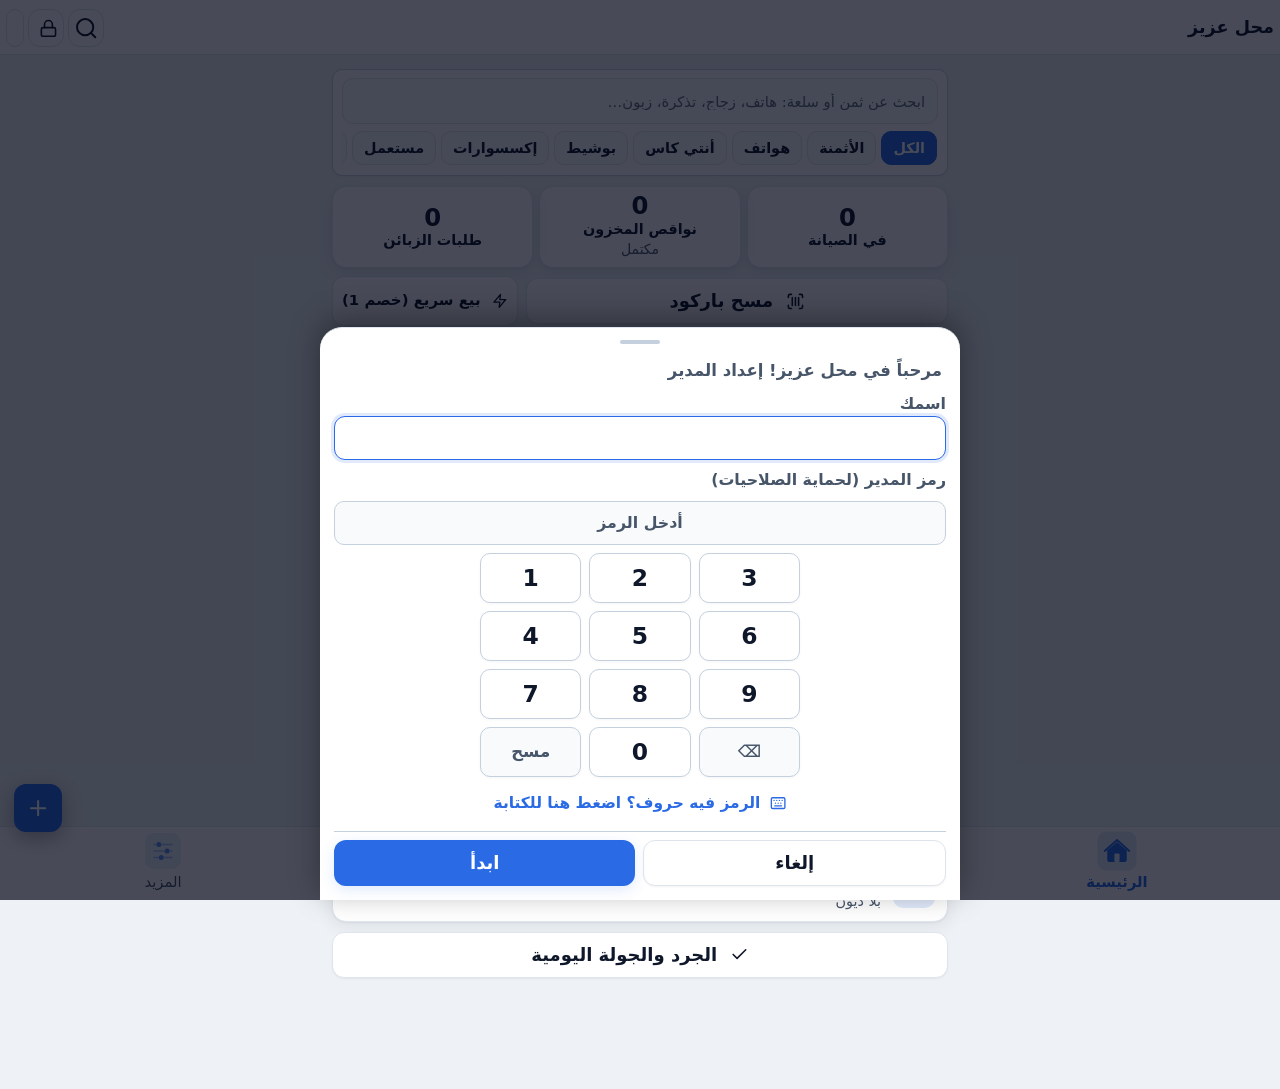
<file: v3/index.html>
<!DOCTYPE html>
<html lang="ar" dir="rtl">
<head>
<meta charset="utf-8">
<meta name="viewport" content="width=device-width,initial-scale=1,viewport-fit=cover,interactive-widget=resizes-visual">
<meta name="theme-color" content="#0b1220">
<script>
/* خلفية الصفحة تتبع الثيم من أول لحظة (قبل تحميل بقية الملفات) فلا يظهر وميض أبيض ليلاً */
(function(){try{var s=JSON.parse(localStorage.getItem('shop3')||'{}'),p=String(((s.cfg||{}).th)||'').split(':'),md=p[0],d=document.documentElement,
dk=md=='d'||(md!='l'&&matchMedia('(prefers-color-scheme: dark)').matches);d.dataset.md=dk?'d':'l';d.dataset.th=dk?(p[3]||'navy'):(p[1]||'light')}catch(e){}})();
</script>
<meta name="color-scheme" content="only light">
<link rel="manifest" href="manifest.json?v=73">
<link rel="icon" href="icon-192.png?v=73">
<link rel="apple-touch-icon" href="icon-192.png?v=73">
<title>محل عزيز</title>
<link rel="stylesheet" href="style.css?v=73">
</head>
<body>
<header>
<button id="bk" class="ib" hidden onclick="history.back()"></button>
<h1 id="ti"></h1>
<button id="srb" class="ib" onclick="goSearch()"></button>
<button id="syb" class="ib" hidden onclick="go('st_sync')" style="color:#94a3b8"></button>
<button id="lkb" class="ib" onclick="lockNow()"></button>
<button id="me" class="chip" onclick="who()"></button>
</header>
<main id="m"></main>
<nav id="nv"></nav>
<div id="ts" class="toast" hidden></div>
<div id="ov" hidden><div id="sh"></div></div>
<script src="core.js?v=73"></script>
<script src="icons.js?v=73"></script>
<script src="topup.js?v=73"></script>
<script src="invbase.js?v=73"></script>
<script src="invphones.js?v=73"></script>
<script src="invglass.js?v=73"></script>
<script src="invpochette.js?v=73"></script>
<script src="invacc.js?v=73"></script>
<script src="invreport.js?v=73"></script>
<script src="invround.js?v=73"></script>
<script src="barcode.js?v=73"></script>
<script src="invcolor.js?v=73"></script>
<script src="invset.js?v=73"></script>
<script src="repair.js?v=73"></script>
<script src="report.js?v=73"></script>
<script src="sync.js?v=73"></script>
<script src="extra.js?v=73"></script>
<script src="home.js?v=73"></script>
<script src="users.js?v=73"></script>
<script src="backup.js?v=73"></script>
<script src="app.js?v=73"></script>
<script>
if("serviceWorker" in navigator){
  const had=!!navigator.serviceWorker.controller;
  navigator.serviceWorker.register("sw.js?v=73").then(r=>{
    r.update().catch(()=>{});
    document.addEventListener("visibilitychange",()=>{if(!document.hidden)r.update().catch(()=>{});});
  }).catch(()=>{});
  navigator.serviceWorker.addEventListener("controllerchange",()=>{
    if(!had||document.getElementById("upd"))return;
    const b=document.createElement("div");b.id="upd";b.className="upd";
    b.innerHTML='<span>تحديث جديد جاهز — أنهِ ما تكتبه ثم اضغط</span><button type="button">تحديث الآن</button>';
    b.querySelector("button").onclick=()=>location.reload();
    document.body.appendChild(b);
  });
}
</script>
</body>
</html>
</file>
<file: v3/style.css>
*{box-sizing:border-box;-webkit-tap-highlight-color:transparent}
[hidden]{display:none!important}
:root{
  --bg:#eef2f6;--c:#ffffff;--t:#0f172a;--m:#475569;--b:#c5d0de;--inp:#f8fafc;
  --p:#2563eb;--ab:rgba(37,99,235,.15);--onp:#ffffff;--rs:#b45309;--fs:18px;--r:10px;
  --bl:color-mix(in srgb,var(--b) 55%,var(--c));--sh:0 1px 2px rgba(15,23,42,.05),0 6px 18px rgba(15,23,42,.07);
  --fb:var(--inp);--fbd:var(--bl);--fbf:var(--c);--rb:12px;--rt:10px;--rc:14px;--rf:11px;
  color-scheme:only light;
}
/* الثيمات الـ 7 (نهاري ناصع · نهاري دافئ · كحلي LCD · فحمي Slate · أسود AMOLED) */
[data-th=light]{--bg:#eef2f6;--c:#ffffff;--t:#0f172a;--m:#475569;--b:#c5d0de;--inp:#f8fafc;--rs:#b45309;color-scheme:only light}
[data-th=warm]{--bg:#f4f0e8;--c:#fdfbf7;--t:#1c1917;--m:#57534e;--b:#cfc3b0;--inp:#f7f4ed;--rs:#b45309;color-scheme:only light}
[data-th=navy],[data-md=d]{--bg:#0b1220;--c:#131d31;--t:#f8fafc;--m:#b4c2d8;--b:#33496e;--inp:#0e1726;--rs:#fbbf24;color-scheme:dark}
[data-th=slate]{--bg:#12151c;--c:#1b202b;--t:#f1f5f9;--m:#b0bccb;--b:#384254;--inp:#151922;--rs:#fbbf24;color-scheme:dark}
[data-th=amoled]{--bg:#000000;--c:#0c1017;--t:#f8fafc;--m:#aeb9c8;--b:#2d3848;--inp:#070a0f;--rs:#fbbf24;color-scheme:dark}
[data-md=d]{--sh:0 8px 22px rgba(0,0,0,.4)}
/* ثيم «دافئ ناعم» (نهاري) و«داكن ناعم» (ليلي): ظل ناعم وحقول معبّأة وأزرار كبسولة */
[data-th=soft]{--bg:#f4f2ee;--c:#ffffff;--t:#1f1d1a;--m:#6f6a61;--b:#d8d3c8;--inp:#f1efea;--rs:#b45309;--bl:#e6e3dc;--sh:0 1px 2px rgba(60,40,20,.05),0 8px 22px rgba(60,40,20,.08);--fb:#f1efea;--fbd:transparent;--fbf:#ffffff;--rb:999px;--rt:999px;--rc:18px;--rf:14px;color-scheme:only light}
[data-th=softd]{--bg:#0f1115;--c:#181b22;--t:#eceff5;--m:#9aa3b5;--b:#2f3646;--inp:#1f2430;--rs:#fbbf24;--bl:#2a2f3b;--sh:0 10px 28px rgba(0,0,0,.45);--fb:#1f2430;--fbd:#2f3646;--fbf:#232938;--rb:14px;--rt:12px;--rc:16px;--rf:12px;color-scheme:dark}

/* ألوان الهوية الـ 8 (لكل من النهار والليل بشكل مستقل) */
/* ألوان التمييز: لكل لون قيمة نهارية وأخرى ليلية مضبوطتان للتباين (نص أبيض على الزر ≥ 4.7 نهاراً، ونص الزر الغامق ≥ 6 ليلاً) */
[data-ac=b]{--p:#2a6be5;--ab:rgba(42,107,229,.14);--onp:#ffffff}
[data-md=d][data-ac=b]{--p:#6899f3;--ab:rgba(104,153,243,.2);--onp:#0b0f14}
[data-ac=t]{--p:#127d74;--ab:rgba(18,125,116,.14);--onp:#ffffff}
[data-md=d][data-ac=t]{--p:#2fc6ba;--ab:rgba(47,198,186,.2);--onp:#0b0f14}
[data-ac=g]{--p:#2a7e51;--ab:rgba(42,126,81,.14);--onp:#ffffff}
[data-md=d][data-ac=g]{--p:#37be76;--ab:rgba(55,190,118,.2);--onp:#0b0f14}
[data-ac=v]{--p:#7d56d7;--ab:rgba(125,86,215,.14);--onp:#ffffff}
[data-md=d][data-ac=v]{--p:#aa89f5;--ab:rgba(170,137,245,.2);--onp:#0b0f14}
[data-ac=r]{--p:#d7234d;--ab:rgba(215,35,77,.14);--onp:#ffffff}
[data-md=d][data-ac=r]{--p:#f36d8c;--ab:rgba(243,109,140,.2);--onp:#0b0f14}
[data-ac=o]{--p:#a35e0a;--ab:rgba(163,94,10,.14);--onp:#ffffff}
[data-md=d][data-ac=o]{--p:#e6850f;--ab:rgba(230,133,15,.2);--onp:#0b0f14}
[data-ac=c]{--p:#b25534;--ab:rgba(178,85,52,.14);--onp:#ffffff}
[data-md=d][data-ac=c]{--p:#e77c55;--ab:rgba(231,124,85,.2);--onp:#0b0f14}
[data-ac=s]{--p:#5e718d;--ab:rgba(94,113,141,.14);--onp:#ffffff}
[data-md=d][data-ac=s]{--p:#849cbd;--ab:rgba(132,156,189,.2);--onp:#0b0f14}
[data-ac=i]{--p:#ae47ae;--ab:rgba(174,71,174,.14);--onp:#ffffff}
[data-md=d][data-ac=i]{--p:#e467e4;--ab:rgba(228,103,228,.2);--onp:#0b0f14}
[data-md=d] .btn.del{color:#f87171}

html{font-size:var(--fs);overflow-x:hidden;background:var(--bg);min-height:100%}
body{margin:0;overflow-x:hidden;max-width:100%;min-height:100vh;background:var(--bg);color:var(--t);font-family:system-ui,"Segoe UI",Tahoma,sans-serif;line-height:1.55}
header{position:sticky;top:0;z-index:10;display:flex;align-items:center;gap:4px;padding:7px 6px;padding-top:calc(9px + env(safe-area-inset-top));background:var(--c);border-bottom:1.5px solid var(--b)}
h1{flex:1;min-width:0;margin:0;font-size:.98rem;font-weight:700;white-space:nowrap;overflow:hidden;text-overflow:ellipsis}
h3{margin:14px 4px 6px;font-size:.92rem;font-weight:700;color:var(--m)}
main{padding:10px 12px 105px;max-width:640px;margin:auto}
.ic{width:1.35rem;height:1.35rem;flex:none}
.ic.s{width:1.05em;height:1.05em;vertical-align:-.15em;margin-inline-end:.25em}
.ib,.chip{display:inline-flex;align-items:center;justify-content:center;gap:6px;border:1.5px solid var(--b);background:var(--c);color:var(--t);border-radius:var(--r);min-height:42px;padding:0 12px;font:inherit;cursor:pointer;transition:transform .12s ease,background-color .15s ease}
.ib{min-width:36px;padding:0 5px;flex:none}
header .ib,header .chip{min-height:38px}
header .chip{flex:0 1 auto;min-width:0;max-width:20vw;padding:0 8px;font-size:.86rem;white-space:nowrap;overflow:hidden;text-overflow:ellipsis;display:block;line-height:38px}
.btn{display:flex;align-items:center;justify-content:center;gap:8px;width:100%;min-height:46px;margin:6px 0;border:0;border-radius:var(--r);background:var(--p);color:var(--onp);font:inherit;font-weight:700;cursor:pointer;transition:transform .12s ease,opacity .15s ease}
.btn:active,button.card:active,.tag:active,.pkb:active,.fab-b:active,.qpill:active,.ib:active,.chip:active{transform:scale(.97)}
button,input,select,textarea{touch-action:manipulation}
.btn.s{background:var(--c);color:var(--t);border:1.5px solid var(--b)}
.btn.d{background:#dc2626;color:#fff}
.btn.sm{width:auto;min-height:36px;margin:0;padding:0 10px;border-radius:8px;font-size:.84rem}
.btn.del{flex:0 0 auto!important;padding:0 10px!important;color:#dc2626}
.card{display:block;width:100%;background:var(--c);color:var(--t);border:1.5px solid var(--b);border-radius:var(--r);padding:10px 12px;margin:7px 0;font:inherit;text-align:start;box-shadow:0 1px 2px rgba(15,23,42,.04);transition:transform .12s ease,border-color .15s ease}
.card.sel{border-color:var(--p);background:var(--ab);box-shadow:0 0 0 1px var(--p)}
.row2{display:flex;align-items:center;gap:8px}
.row2 b{flex:1;min-width:0;font-weight:600;overflow-wrap:anywhere}
.m{color:var(--m);font-size:.9rem}
.nw{white-space:nowrap}
.grid{display:grid;grid-template-columns:1fr 1fr;gap:8px}
.grid .card{margin:0;text-align:center;padding:16px 10px;font-weight:600}
.grid .card.sc{display:flex;flex-direction:column;align-items:flex-start;gap:2px;text-align:start;padding:11px;cursor:pointer}
.sc .ic{width:2.5rem;height:2.5rem;padding:.55rem;border-radius:var(--r);background:var(--ab);color:var(--p);margin-bottom:5px}
.sc b{font-weight:600}

/* حقول الإدخال: تباين واضح وإطار بارز وزوايا 10px */
input,select,textarea{width:100%;min-height:44px;padding:8px 12px;border:1.5px solid var(--b);border-radius:var(--r);background:var(--inp);color:var(--t);font:inherit;transition:outline-color .15s ease,border-color .15s ease}
#sh input,#sh select,#sh textarea,.card input,.card select,.card textarea{background:var(--inp);border-color:var(--b)}
input:focus,select:focus,textarea:focus{outline:2px solid var(--p);outline-offset:-1px;border-color:transparent!important}
::placeholder{color:var(--m);opacity:.85;font-size:.82rem}
label{display:block;margin:8px 0 3px;color:var(--m);font-size:.88rem;font-weight:600}

/* تنسيق موحد لعناصر details/summary */
details summary{cursor:pointer;display:flex;align-items:center;justify-content:space-between;gap:8px;list-style:none;user-select:none}
details summary::-webkit-details-marker{display:none}
details summary::after{content:"▾";color:var(--m);font-size:1rem;transition:transform .15s ease}
details[open] summary::after{transform:rotate(180deg)}

nav{position:fixed;bottom:0;inset-inline:0;z-index:10;display:flex;background:var(--c);border-top:1.5px solid var(--b);padding:3px 4px calc(3px + env(safe-area-inset-bottom))}
nav button{flex:1;border:0;background:none;color:var(--m);padding:3px 0;font:inherit;font-size:.82rem;display:flex;flex-direction:column;align-items:center;gap:2px;cursor:pointer}
nav button .ic{width:2.8rem;height:1.8rem;padding:.2rem .75rem;border-radius:var(--r);transition:background-color .18s ease,transform .18s ease}
nav button.on{color:var(--p);font-weight:700}
nav button.on .ic{background:var(--ab)}

/* الحركات الخفيفة (Animations) بدون وميض للوحة المفاتيح */
@keyframes ovFade{from{opacity:0}to{opacity:1}}
@keyframes toastIn{from{opacity:0;transform:translateY(10px) scale(.98)}to{opacity:1;transform:translateY(0) scale(1)}}

/* النافذة السفلية ملتصقة بالأسفل وتغطي شريط التنقل بدون فجوات عند ظهور الكيبورد */
#ov{position:fixed;inset:0;background:rgba(2,6,23,.72);z-index:25;display:flex;align-items:flex-end}
#sh{width:100%;max-width:640px;margin:0 auto;background:var(--c);border-top:1.5px solid var(--b);border-radius:14px 14px 0 0;padding:12px 14px calc(12px + env(safe-area-inset-bottom));max-height:94dvh;overflow-y:auto;overscroll-behavior:contain;box-shadow:0 -8px 30px rgba(0,0,0,.35)}
.bar{width:40px;height:4px;border-radius:3px;background:var(--b);margin:0 auto 8px}
.acts{display:flex;gap:8px;position:sticky;bottom:calc(-12px - env(safe-area-inset-bottom));background:var(--c);padding:8px 0 2px;margin-top:10px;border-top:1px solid var(--b);z-index:3}
.acts .btn{margin:0}

.toast{position:fixed;bottom:78px;inset-inline:12px;max-width:616px;margin:auto;background:#1e293b;color:#fff;padding:10px 14px;border-radius:var(--r);display:flex;justify-content:space-between;align-items:center;z-index:30;box-shadow:0 8px 24px rgba(0,0,0,.25);animation:toastIn .16s ease}
.toast button{background:none;border:0;color:#93c5fd;font:inherit;font-weight:700;cursor:pointer}

/* الوسوم والفلاتر بأسلوب الإطار الملون والخلفية الناعمة وزاوية 8px */
.tag{display:inline-flex;gap:5px;align-items:center;justify-content:center;margin:2px;padding:5px 11px;border-radius:8px;background:var(--inp);border:1.5px solid var(--b);color:var(--t);font:inherit;font-size:.86rem;font-weight:600;cursor:pointer;transition:background-color .12s ease,color .12s ease,border-color .12s ease}
#sh .tag{background:var(--inp)}
.tag b{color:#dc2626}
.tag.on,#sh .tag.on{background:var(--ab);color:var(--t);border-color:var(--p);font-weight:700;box-shadow:0 0 0 1px var(--p)}

/* شبكات الوسوم داخل النوافذ السفلية: تتمدد بمرونة لتملأ السطر بدون فراغات ميتة على اليسار */
#cc>div,#cc2>div,#fx>div,#rk,#rp_br_tags,#rp_fl_tags{display:flex;flex-wrap:wrap;gap:6px;margin:4px 0 8px}
#cc .tag,#cc2 .tag,#fx .tag,#rk .tag,#rp_br_tags .tag,#rp_fl_tags .tag{margin:0;flex:1 1 auto;min-height:36px;padding:5px 10px;text-align:center}

/* شبكة اختيار الثيمات والألوان في شاشة المظهر */
.th-grid{display:grid;grid-template-columns:repeat(3,1fr);gap:6px;margin-bottom:10px}
.th-grid.two{grid-template-columns:1fr 1fr}
.ac-grid{display:grid;grid-template-columns:repeat(2,1fr);gap:6px}
.ac-btn{display:flex;align-items:center;gap:8px;padding:8px 10px;border-radius:8px;border:1.5px solid var(--b);background:var(--inp);color:var(--t);font:inherit;font-size:.85rem;cursor:pointer;text-align:start;transition:.12s}
.ac-btn.col{flex-direction:column;align-items:flex-start;gap:2px}
.ac-btn b{font-weight:700;font-size:.86rem}
.ac-btn small{font-size:.74rem;margin-inline-start:auto}
.ac-btn.col small{margin-inline-start:0}
.ac-btn.on{border-color:var(--p);background:var(--ab);box-shadow:0 0 0 1px var(--p)}
.ac-dot{width:14px;height:14px;border-radius:50%;flex:none}

/* لوحة الأرقام التفاعلية مع دعم التبديل للحروف */
.pin-wrap{margin:8px 0 4px;user-select:none}
.pin-dots{display:flex;justify-content:center;align-items:center;gap:12px;min-height:44px;padding:6px 14px;margin-bottom:8px;border-radius:var(--r);background:var(--inp);border:1.5px solid var(--b);direction:ltr}
.pin-dot{width:13px;height:13px;border-radius:50%;background:var(--p);transition:transform .15s ease}
.pin-ph{color:var(--m);font-size:.88rem;direction:rtl}
.pin-grid{display:grid;grid-template-columns:repeat(3,1fr);gap:8px;direction:ltr;max-width:320px;margin:0 auto}
.pkb{min-height:50px;border-radius:var(--r);border:1.5px solid var(--b);background:var(--c);color:var(--t);font:inherit;font-size:1.3rem;font-weight:700;display:flex;align-items:center;justify-content:center;cursor:pointer;box-shadow:0 1px 3px rgba(15,23,42,.04);transition:transform .1s ease,background-color .12s ease}
.pkb.fn{font-size:.92rem;font-weight:600;color:var(--m);background:var(--inp)}
.pin-sw{display:inline-flex;align-items:center;justify-content:center;gap:6px;width:100%;margin:8px auto 0;background:none;border:0;color:var(--p);font:inherit;font-size:.86rem;font-weight:600;cursor:pointer;padding:6px 12px;border-radius:8px}

/* أشرطة الفلاتر الأفقية بدون شريط تمرير رمادي */
.rtabs,#sc{display:flex;flex-wrap:nowrap;gap:6px;overflow-x:auto;scrollbar-width:none;-ms-overflow-style:none}
.rtabs::-webkit-scrollbar,#sc::-webkit-scrollbar{display:none}
.rtabs{margin-bottom:8px;padding-bottom:2px}
.rtabs .tag,#sc .tag{flex:none;white-space:nowrap;margin:0;padding:5px 11px;font-size:.84rem}

.card .sub{display:flex;flex-wrap:wrap;gap:5px;margin-top:6px}
.card .sub .btn.sm{flex:1 1 auto;min-height:34px;padding:0 8px;white-space:nowrap;font-size:.82rem}
.row2 .btn.sm{min-height:34px;padding:0 9px;font-size:.83rem;white-space:nowrap}

.bkb{display:flex;align-items:center;gap:8px;padding:7px 10px;margin-bottom:8px;border:1.5px solid var(--b);border-radius:var(--r);background:var(--c);font-size:.84rem}
.bkb span{flex:1;color:var(--m)}
.bkb .btn.sm{min-height:30px;padding:0 10px;font-size:.82rem}
.bkx{background:none;border:0;color:var(--m);font-size:1rem;padding:4px 8px;cursor:pointer}

/* ---- شارة رقم التذكرة القصير في الصيانة ---- */
.tk,.tk-b{display:inline-flex;align-items:center;justify-content:center;padding:2px 8px;border-radius:6px;background:var(--ab);color:var(--t);font-weight:800;font-size:.84rem;letter-spacing:.5px;direction:ltr;margin-inline-end:6px;flex:none;border:1.5px solid var(--p)}

/* ---- شريط النظرة السريعة (Dashboard Pills) ---- */
.qbar{display:grid;grid-template-columns:repeat(3,1fr);gap:6px;margin:0 0 10px}
.qpill{display:flex;flex-direction:column;align-items:center;justify-content:center;text-align:center;gap:2px;padding:9px 4px;background:var(--c);border:1.5px solid var(--b);border-radius:var(--r);font:inherit;color:var(--t);cursor:pointer;box-shadow:0 1px 2px rgba(15,23,42,.03);transition:transform .12s ease}
.qpill .qic{width:1.8rem;height:1.8rem;border-radius:8px;display:flex;align-items:center;justify-content:center;flex:none}
.qpill .qic .ic{width:1.15rem;height:1.15rem}
.qpill.rp .qic{background:var(--ab);color:var(--p)}
.qpill.al .qic{background:color-mix(in srgb,#dc2626 14%,var(--c));color:#dc2626}
.qpill.ok .qic{background:color-mix(in srgb,#16a34a 14%,var(--c));color:#16a34a}
.qpill .qn{font-size:1.5rem;font-weight:800;line-height:1.1}
.qpill .ql{font-size:.8rem;font-weight:600;line-height:1.2}
.qpill .qs{font-size:.78rem;color:var(--m)}

/* ---- بطاقات أقسام الإعدادات (المزيد) ---- */
.st-card{display:flex;align-items:center;gap:10px;padding:11px 12px;cursor:pointer}
.st-ic{width:2.35rem;height:2.35rem;border-radius:var(--r);background:var(--ab);color:var(--p);display:flex;align-items:center;justify-content:center;flex:none;border:1px solid color-mix(in srgb,var(--p) 35%,transparent)}
.st-ic .ic{width:1.25rem;height:1.25rem}
.st-txt{flex:1;min-width:0}
.st-txt b{display:block;font-weight:700;font-size:.94rem}
.st-txt .m{font-size:.82rem;line-height:1.35;margin-top:2px}
.st-arr{color:var(--m);opacity:.7;transform:scaleX(-1);flex:none}

/* ---- تثبيت شريط الفلاتر والترتيب أثناء التمرير (Sticky Sub-header) ---- */
main>.rtabs:first-of-type{position:sticky;top:calc(56px + env(safe-area-inset-top));z-index:4;background:var(--bg);padding:5px 0;margin-inline:-2px}

/* ---- العرض المضغوط وكبسولات البوشيط ---- */
.card.cmp{padding:9px 11px;margin:5px 0;border-radius:var(--r)}
.cmp-main{flex:1 1 110px;min-width:0;cursor:pointer}
.cmp-main b{display:block;font-size:.94rem;overflow-wrap:anywhere;line-height:1.35}
.cmp-main .m{font-size:.82rem;overflow-wrap:anywhere;line-height:1.35}
.cmp-pr{font-weight:800;font-size:.98rem;color:var(--p);white-space:nowrap;margin-inline:4px}
.cs-chips{display:flex;flex-wrap:wrap;gap:5px;margin-top:6px}
.cs-chip{display:inline-flex;align-items:center;gap:4px;padding:3px 7px;border-radius:8px;background:var(--inp);border:1.5px solid var(--b);font-size:.81rem}
.cs-chip.low{border-color:#fca5a5;background:color-mix(in srgb,#dc2626 10%,var(--inp))}
.cs-chip.warn{border-color:#fcd34d;background:color-mix(in srgb,#d97706 10%,var(--inp))}
.cs-chip button{width:24px;height:24px;border-radius:6px;border:1px solid var(--b);background:var(--c);color:var(--t);font:inherit;font-weight:700;display:inline-flex;align-items:center;justify-content:center;padding:0;cursor:pointer}
.cs-chip b{min-width:1.1rem;text-align:center}

/* ---- الجرد السريع المضغوط وكاشف الأثمنة ---- */
.jl-row{display:flex;align-items:center;gap:6px;padding:9px 11px;margin:5px 0;border-radius:var(--r)}

/* ---- الحواف الجانبية الملونة لبطاقات الصيانة ---- */
.card.rp-in{border-inline-start:4px solid var(--p)}
.card.rp-ok{border-inline-start:4px solid #16a34a}
.card.rp-late{border-inline-start:4px solid #dc2626}

/* ---- الأيقونة العائمة السريعة (FAB) ---- */
#fab{touch-action:none;user-select:none;-webkit-user-select:none;position:fixed;bottom:calc(68px + env(safe-area-inset-bottom));inset-inline-end:14px;z-index:12;display:flex;flex-direction:column;align-items:center;gap:10px}
.fab-b{touch-action:none;width:48px;height:48px;border-radius:12px;border:0;background:var(--p);color:var(--onp);display:flex;align-items:center;justify-content:center;box-shadow:0 6px 20px rgba(0,0,0,.3);cursor:pointer;font:inherit;transition:transform .12s ease}
.fab-b .ic{width:1.35rem;height:1.35rem}

/* ---- ملاحظة الصيانة البارزة ---- */
.rnote{display:flex;gap:8px;align-items:flex-start;margin:6px 0 2px;padding:6px 9px;border-radius:8px;background:color-mix(in srgb,#f59e0b 16%,var(--c));border-inline-start:4px solid #f59e0b;color:var(--t);font-weight:600;cursor:pointer;white-space:pre-wrap;overflow-wrap:anywhere;font-size:.88rem}.rnote svg{flex:none;margin-top:3px;color:#d97706}
/* ---- عناصر عامة ---- */
.dotl{display:inline-block;width:10px;height:10px;border-radius:50%;box-shadow:0 0 0 3px rgba(128,128,128,.18);flex:none}
.cn{min-width:1.9rem;text-align:center;font-weight:700}
.rs{color:var(--rs);font-weight:700;font-size:.88rem}
.sub{display:flex;gap:6px;flex-wrap:wrap;margin-top:6px}.sub .btn{margin:0}
.sw{width:38px;height:38px;border-radius:50%;border:3px solid transparent;margin:3px;padding:0;cursor:pointer}.sw.on{border-color:var(--t)}
.lvs{display:flex;gap:5px;margin:5px 0 6px}
.lvb{flex:1;min-height:36px;border:1.5px solid var(--lc);background:transparent;color:var(--t);border-radius:8px;font:inherit;font-size:.82rem;opacity:.68;padding:0;cursor:pointer}
.lvb.on{background:var(--lc);color:var(--lt);opacity:1;font-weight:700}
.gm{border-top:1px solid var(--b);padding-top:6px;margin-top:6px}
.kvs{display:flex;gap:6px;margin:6px 0}
.kv{flex:1;background:var(--inp);border:1px solid var(--b);border-radius:8px;padding:4px 8px;text-align:center}
.kv small{display:block;color:var(--m);font-size:.78rem}.kv b{font-size:.98rem}

/* ---- شاشات القفل ---- */
.lockscr{position:fixed;inset:0;z-index:35;background:var(--bg);overflow:auto;display:flex;animation:ovFade .18s ease}
.lockbox{margin:auto;width:100%;max-width:420px;padding:24px;display:flex;flex-direction:column;gap:10px}
.lockbox h2{text-align:center;margin:0}
.m.c{text-align:center;margin:0}
.meter{height:8px;border-radius:4px;background:var(--b);margin-top:8px;overflow:hidden}.meter div{height:8px;border-radius:4px}

/* الإحصائيات: أعمدة بسيطة */
.brow{display:flex;align-items:center;gap:8px;margin:6px 0}
.brow .bl{flex:0 0 38%;font-size:.84rem;overflow:hidden;text-overflow:ellipsis;white-space:nowrap}
.brow .bt{flex:1;height:12px;background:var(--ab);border-radius:6px;overflow:hidden}
.brow .bt i{display:block;height:100%;background:var(--p);border-radius:6px;transition:width .25s ease}
.brow b{min-width:1.6rem;text-align:end;font-size:.88rem}

/* التقرير: ملخص + صفوف مضغوطة + شريط إرسال ثابت */
.rsum .qpill{cursor:default}
.rsum .al .qn{color:#dc2626}.rsum .wn .qn{color:#d97706}
.rsent{font-size:.84rem;color:var(--m);margin:-2px 4px 8px;text-align:center}
.rsent.w{color:#d97706;font-weight:700}
.rlist{padding:4px 10px}
.rrow{display:flex;align-items:center;gap:8px;min-height:38px;padding:6px 2px;border-bottom:1px solid var(--b)}
.rrow:last-child{border-bottom:0}
.rrow.col{flex-direction:column;align-items:stretch;gap:5px}
.rrow .rt{flex:1;min-width:0;line-height:1.35;overflow-wrap:anywhere}
.rrow.r .rt{font-weight:700}
.rck{flex:none;width:36px;height:36px;border-radius:8px;border:1.5px solid var(--p);background:var(--ab);color:var(--t);display:flex;align-items:center;justify-content:center;cursor:pointer;transition:transform .1s ease}
.rck.s{width:32px;height:34px;border-radius:8px;color:var(--m);background:var(--inp);border-color:var(--b);font-size:.82rem}
.sch .ic.s{width:1.4em;height:1.4em;vertical-align:-.4em;margin-inline-end:.3em}
.rck:active{transform:scale(.92)}
.rbar{position:sticky;bottom:calc(60px + env(safe-area-inset-bottom));z-index:6;display:flex;gap:8px;margin-top:12px;padding:7px;border-radius:var(--r);background:var(--c);border:1.5px solid var(--b)}
.rbar .btn{margin:0;flex:1}
.rbar .btn.s{flex:0 0 28%}

/* === لوحة الفلترة والترتيب المجمّعة (شريط أفقي أنيق في سطر واحد بدون انكسار) === */
.sec-panel{background:var(--c);border:1.5px solid var(--b);border-radius:var(--r);padding:8px 9px;margin:6px 0 10px;box-shadow:0 1px 3px rgba(15,23,42,.04);overflow:hidden}
.sec-tags{display:flex;flex-wrap:nowrap;gap:5px;padding-bottom:7px;border-bottom:1px dashed var(--b);overflow-x:auto;scrollbar-width:none;-webkit-overflow-scrolling:touch}
.sec-tags::-webkit-scrollbar{display:none}
.sec-tags .tag{margin:0!important;padding:5px 10px;border-radius:8px;border:1.5px solid var(--b);background:var(--inp);color:var(--t);font-size:.82rem;font-weight:600;flex-shrink:0;white-space:nowrap;transition:all .15s ease}
.sec-tags .tag.on{background:var(--ab);color:var(--t);border-color:var(--p);font-weight:700;box-shadow:0 0 0 1px var(--p)}
.sec-tags .tag.on::before{content:"";width:7px;height:7px;border-radius:50%;background:var(--p);flex:none}
.sec-toolbar{display:flex;align-items:center;justify-content:space-between;gap:5px;padding-top:7px;flex-wrap:nowrap}
.seg-group{display:inline-flex;align-items:center;background:var(--inp);padding:2px;border-radius:8px;border:1px solid var(--b);gap:2px;flex:1 1 auto;min-width:0}
.seg-btn{flex:1;border:1px solid transparent;background:transparent;color:var(--m);font:inherit;font-size:.76rem;font-weight:700;padding:4px 5px;border-radius:6px;cursor:pointer;white-space:nowrap;text-align:center;transition:background-color .15s ease,color .15s ease}
.seg-btn.on{background:var(--ab);color:var(--t);border-color:var(--p)}
.sec-actions{display:inline-flex;align-items:center;gap:4px;flex:0 0 auto;margin-inline-start:auto}
.tool-pill{display:inline-flex;align-items:center;justify-content:center;gap:3px;padding:4px 8px;border-radius:8px;border:1.5px solid var(--b);background:var(--inp);color:var(--t);font:inherit;font-size:.75rem;font-weight:700;cursor:pointer;white-space:nowrap}
.tool-pill.on{background:var(--ab);color:var(--t);border-color:var(--p);box-shadow:0 0 0 1px var(--p)}
.empty-state{background:var(--c);border:1.5px dashed var(--b);border-radius:var(--r);padding:20px 14px;text-align:center;margin:8px 0}
.empty-state b{display:block;color:var(--t);font-size:.92rem;margin-bottom:3px}
.empty-state span{color:var(--m);font-size:.82rem}

/* icons */
.ic.ci{padding:0!important;background:none!important;border-radius:0!important}
.sc .ic.ci,.cs2 .ic.ci{width:2.5rem;height:2.5rem}
.btn .ic.s.ci{width:1.5em;height:1.5em;vertical-align:-.4em}
.tph .tpic{background:none!important}.tph .tpic .ic.ci{width:2.5rem;height:2.5rem}
nav button .ic.ci{width:2rem;height:2rem;opacity:.75;transition:transform .15s,opacity .15s}
nav button.on .ic.ci{opacity:1;transform:scale(1.1)}
/* topup */
.tph{cursor:pointer;padding:10px 12px}.tph .tpic{width:2.5rem;height:2.5rem;border-radius:var(--r);background:var(--ab);color:var(--p);display:flex;align-items:center;justify-content:center;flex:none}
.tpop{border-top:4px solid var(--oc);padding:10px 12px}.tpoh{display:flex;align-items:center;justify-content:space-between;margin-bottom:4px}.tpoh b{font-size:1rem;color:var(--oc)}
.tpl{font-size:.86rem;color:var(--m);margin:8px 0 3px;font-weight:600}
.tpr{display:flex;align-items:center;gap:5px;padding:5px 0;border-bottom:1px solid var(--b)}.tpr:last-child{border-bottom:0}
.tpr.r{background:color-mix(in srgb,#dc2626 6%,transparent);margin-inline:-6px;padding-inline:6px;border-radius:8px}
.tpr.y{background:color-mix(in srgb,#d97706 6%,transparent);margin-inline:-6px;padding-inline:6px;border-radius:8px}
.tpn{flex:1;font-weight:600;font-size:.95rem}.tpt{font-size:.8rem;font-weight:700;color:#dc2626}.tpr.y .tpt{color:#d97706}
.tpd{min-width:52px;padding:3px 5px;border-radius:8px;background:color-mix(in srgb,var(--dc) 14%,var(--c));color:var(--dc);font-weight:800;font-size:1rem;text-align:center;line-height:1.15}
.tpd small{display:block;font-size:.7rem;font-weight:600;opacity:.85}
.tps{flex:1;min-height:40px;border-radius:8px;border:1.5px solid var(--b);background:var(--inp);color:var(--t);font:inherit;font-size:.88rem;font-weight:600;padding:0 4px;cursor:pointer;direction:ltr}
.tps.g.on{background:#16a34a;color:#fff;border-color:#16a34a}.tps.y.on{background:#d97706;color:#fff;border-color:#d97706}.tps.r.on{background:#dc2626;color:#fff;border-color:#dc2626}
.tpi{width:74px;min-height:40px;padding:3px 5px;text-align:center;font-weight:700;border-radius:8px;direction:ltr}.tpu{font-size:.82rem}
.sch{color:var(--sc)!important;display:flex;align-items:center;gap:4px}.rlist.sx{border-inline-start:5px solid var(--sc)}
/* home */
.qbar.cmp{gap:6px;margin:6px 0}.qbar.cmp .qic{display:none}.qbar.cmp .qpill{padding:6px 4px;gap:1px}.qbar.cmp .qn{font-size:1.35rem}
.grid .card.cs2{flex-direction:row;align-items:center;gap:8px;padding:9px;min-height:60px}
.cs2 .ic{width:2.2rem!important;height:2.2rem!important;padding:.35rem;margin:0;flex:none}
.cs2 .ct{display:flex;flex-direction:column;min-width:0;flex:1;gap:1px}
.cs2 .ct b{font-size:.9rem;white-space:nowrap;overflow:hidden;text-overflow:ellipsis}
.cs2 .ct .m{font-size:.74rem;white-space:nowrap;overflow:hidden;text-overflow:ellipsis}
.q-wrap{position:relative}.q-wrap input{padding-inline-end:38px;margin:0}
.q-clr{position:absolute;inset-inline-end:7px;top:50%;transform:translateY(-50%);width:28px;height:28px;border:0;border-radius:50%;background:var(--bg);color:var(--m);font:inherit;font-size:.9rem;cursor:pointer;display:inline-flex;align-items:center;justify-content:center}
#sc{display:flex!important;flex-wrap:nowrap!important;gap:5px;overflow-x:auto;padding:7px 0 2px!important;margin:0!important;border:0!important;scrollbar-width:none;-webkit-overflow-scrolling:touch}
#sc::-webkit-scrollbar{display:none}
#sc .tag{margin:0!important;flex:0 0 auto;padding:4px 10px;font-size:.8rem;border-radius:8px}

/* شريط «تحديث جاهز» */
.upd{position:fixed;top:calc(56px + env(safe-area-inset-top));inset-inline:12px;max-width:616px;margin:auto;z-index:40;display:flex;align-items:center;justify-content:space-between;gap:10px;padding:9px 12px;border-radius:var(--r);background:var(--p);color:#fff;font-size:.88rem;box-shadow:0 6px 20px rgba(0,0,0,.25);animation:toastIn .2s ease}
.upd button{flex:none;border:0;border-radius:8px;padding:7px 12px;background:#fff;color:var(--p);font:inherit;font-weight:700;cursor:pointer}
@media (prefers-reduced-motion:reduce){*,::before,::after{animation-duration:.01ms!important;transition-duration:.01ms!important}}

/* البوشيط: دوائر الألوان */
.cs-sws{display:flex;flex-wrap:wrap;gap:6px 8px;align-items:flex-start;margin-inline-start:auto;cursor:pointer}
.csw{display:inline-flex;flex-direction:column;align-items:center;gap:2px}
.csw small{font-size:.7rem;max-width:56px;overflow:hidden;text-overflow:ellipsis;white-space:nowrap}
.csd{display:inline-flex;align-items:center;justify-content:center;width:34px;height:34px;border-radius:50%;border:2px solid rgba(148,163,184,.6);font-style:normal;font-weight:800;font-size:.94rem;line-height:1;flex:none}
.cs-vr{display:flex;align-items:center;gap:10px;padding:7px 0;border-bottom:1px solid var(--b)}
.cs-vr b{flex:1;min-width:0;font-weight:600}
.cs-vr .cn{min-width:2rem;text-align:center;font-weight:800;font-size:1.1rem}
.btn.cs-sb{width:48px;min-height:44px;margin:0;padding:0;font-size:1.25rem}
.cs-acts{display:flex;flex-wrap:wrap;gap:6px;margin-top:10px}.cs-acts .btn{flex:1 1 40%;margin:0}
.cs-nt{font-size:.76rem;margin-top:2px}
/* ---------- التحكم الذكي في حجم العرض والعناصر (Display Size على طريقة أندرويد) ---------- */
:root{--ds:1}
.sz-card{background:var(--c);border:1.5px solid var(--b);border-radius:var(--r);padding:12px 14px;margin:8px 0}
.sz-head{display:flex;align-items:baseline;justify-content:space-between;gap:8px}
.sz-head b{font-size:.96rem;font-weight:700}
.sz-head span{font-size:.82rem;color:var(--p);font-weight:700}
.sz-sub{font-size:.8rem;color:var(--m);margin-top:2px;margin-bottom:10px}
.sz-ctrl{display:flex;align-items:center;gap:10px;direction:ltr}
.sz-step{width:38px;height:38px;border-radius:50%;border:1.5px solid var(--b);background:var(--inp);color:var(--t);font:inherit;font-size:1.25rem;font-weight:700;display:inline-flex;align-items:center;justify-content:center;cursor:pointer;flex:none;padding:0}
.sz-step:disabled{opacity:.35;cursor:default}
.sz-track{flex:1;display:flex;align-items:center;gap:4px;height:34px;cursor:pointer}
.sz-seg{flex:1;height:14px;background:var(--inp);border:1px solid var(--b);position:relative;display:flex;align-items:center;justify-content:center;padding:0;cursor:pointer;transition:background .15s,border-color .15s}
.sz-seg:first-child{border-radius:99px 3px 3px 99px}
.sz-seg:last-child{border-radius:3px 99px 99px 3px}
.sz-seg i{width:5px;height:5px;border-radius:50%;background:var(--m);opacity:.6;pointer-events:none}
.sz-seg.fill{background:var(--p);border-color:var(--p)}
.sz-seg.fill i{background:#fff;opacity:.85}
.sz-seg.cur::after{content:"";position:absolute;right:-3px;top:-7px;bottom:-7px;width:4px;border-radius:4px;background:var(--p);box-shadow:0 0 0 2px var(--c);z-index:2}

/* ربط أبعاد العناصر والبطاقات والأزرار بمقياس العرض (--ds) */
header{padding:calc(7px * var(--ds)) 6px;padding-top:calc(9px * var(--ds) + env(safe-area-inset-top))}
header .ib,header .chip{min-height:calc(38px * var(--ds));line-height:calc(38px * var(--ds))}
.ib{min-width:calc(36px * var(--ds))}
.btn{min-height:calc(46px * var(--ds));padding:calc(6px * var(--ds)) calc(12px * var(--ds))}
.btn.sm,.card .sub .btn.sm,.row2 .btn.sm{min-height:calc(35px * var(--ds));padding:0 calc(9px * var(--ds))}
input,select,textarea{min-height:calc(44px * var(--ds));padding:calc(8px * var(--ds)) calc(12px * var(--ds))}
.card,.card.cmp,.jl-row{padding:calc(10px * var(--ds)) calc(12px * var(--ds));margin:calc(6px * var(--ds)) 0}
.tag,.sec-tags .tag,#sc .tag{padding:calc(5px * var(--ds)) calc(11px * var(--ds))}
#cc .tag,#cc2 .tag,#fx .tag,#rk .tag,#rp_br_tags .tag,#rp_fl_tags .tag{min-height:calc(36px * var(--ds))}
.qpill{padding:calc(9px * var(--ds)) 4px}
.grid .card.cs2{padding:calc(9px * var(--ds));min-height:calc(62px * var(--ds))}
.cs2 .ic{width:calc(40px * var(--ds))!important;height:calc(40px * var(--ds))!important}
.csd{width:calc(34px * var(--ds));height:calc(34px * var(--ds))}
.btn.cs-sb{width:calc(48px * var(--ds));min-height:calc(44px * var(--ds))}
.rck{width:calc(36px * var(--ds));height:calc(36px * var(--ds))}
.lvb{min-height:calc(36px * var(--ds))}
.tps,.tpi{min-height:calc(40px * var(--ds))}
.fab-b{width:calc(48px * var(--ds));height:calc(48px * var(--ds))}

/* ذكاء التخطيط: عند تكبير العرض (كبير / أكبر) تتحول الشبكات الضيقة لعمود واحد مريح بلا اقتطاع */
[data-ds=lg] .grid{grid-template-columns:1fr}
[data-ds=lg] .ac-grid{grid-template-columns:1fr}
[data-ds=lg] .th-grid{grid-template-columns:1fr}
[data-ds=lg] .cs2 .ct b,[data-ds=lg] .cs2 .ct .m{white-space:normal}

/* ============================================================
   طبقة التصميم v4 — بطاقات وحقول وأزرار ناعمة + نظام الأيقونات + قائمة الأقسام
   (كل القيم من متغيرات الثيم: --bl --sh --fb --fbd --fbf --rb --rt --rc --rf)
   ============================================================ */
header{border-bottom:1px solid var(--bl)}
nav{border-top:1px solid var(--bl)}
.card,.qpill,.bkb,.sz-card{border:1px solid var(--bl);border-radius:var(--rc);box-shadow:var(--sh)}
.card.sel{border-color:var(--p);background:var(--ab);box-shadow:0 0 0 1px var(--p)}
.card.cmp,.jl-row{border-radius:var(--rc)}
.ib,.chip{border:1px solid var(--bl);border-radius:var(--rb)}
.btn,.btn.sm{border-radius:var(--rb)}
.btn.s{border:1px solid var(--bl);box-shadow:0 1px 2px rgba(0,0,0,.05)}
.btn:not(.s):not(.d):not(.del){box-shadow:0 4px 14px var(--ab)}
input,select,textarea{border:1px solid var(--fbd);border-radius:var(--rf);background:var(--fb)}
#sh input,#sh select,#sh textarea,.card input,.card select,.card textarea{background:var(--fb);border-color:var(--fbd)}
input:focus,select:focus,textarea:focus,#sh input:focus,#sh select:focus,#sh textarea:focus,.card input:focus,.card select:focus,.card textarea:focus{outline:0;border-color:var(--p)!important;box-shadow:0 0 0 3px var(--ab);background:var(--fbf)}
.tag,#sh .tag{border:1px solid var(--fbd);border-radius:var(--rt);background:var(--fb)}
.tag.on,#sh .tag.on{background:var(--p);border-color:var(--p);color:var(--onp);box-shadow:none}
.tag.on b{color:inherit}
.ac-btn{border:1px solid var(--bl);border-radius:var(--rf)}
.ac-btn.on{border-color:var(--p)}
#sh{border-radius:22px 22px 0 0;border-top:1px solid var(--bl)}
.btn.cs-sb{width:calc(44px * var(--ds));border-radius:50%;padding:0}
.cs-vr .cn{font-size:1.15rem}
.cs-chip{border:1px solid var(--fbd);border-radius:var(--rt)}
.cs-chip button{border-radius:50%}

/* ---- نظام الأيقونات: الأسلوب من html[data-ics] (افتراضي: ثنائي اللون) ---- */
svg.ci{--f:var(--p);--tile:color-mix(in srgb,var(--f) 14%,var(--c))}
[data-md=d] svg.ci{--tile:color-mix(in srgb,var(--f) 22%,var(--c))}
html[data-ics=hue] svg.ci{--f:var(--hue,var(--p))}
html[data-ics=hue][data-md=d] svg.ci{--f:color-mix(in srgb,var(--hue,var(--p)) 45%,#fff)}
.ci .it,.ci .id,.ci .ih{fill:var(--tile)}
.ci .ip{fill:var(--f)}
.ci .is{fill:var(--f);fill-opacity:.3}
.ci .iL,.ci .iM,.ci .iD{fill:none;stroke-width:5.5;stroke-linecap:round;stroke-linejoin:round}
.ci .iL{stroke:var(--f)}
.ci .iM{stroke:var(--f);stroke-opacity:.5}
.ci .iD{stroke:var(--tile)}
html[data-ics=line] .ci .ip{fill:none;stroke:var(--f);stroke-width:4.5;stroke-linejoin:round}
html[data-ics=line] .ci .is{fill:none;fill-opacity:1;stroke:var(--f);stroke-opacity:.5;stroke-width:4.5;stroke-linejoin:round}
html[data-ics=line] .ci .id{fill:var(--f)}
html[data-ics=line] .ci .iD{stroke:var(--f)}

/* ---- أقسام الرئيسية: قائمة (افتراضي) أو شبكة ---- */
.hl{background:var(--c);border:1px solid var(--bl);border-radius:var(--rc);box-shadow:var(--sh);overflow:hidden;margin:0 0 10px}
.hr{display:flex;align-items:center;gap:12px;width:100%;padding:calc(9px * var(--ds)) calc(12px * var(--ds));background:none;border:0;border-top:1px solid var(--bl);color:var(--t);font:inherit;text-align:start;cursor:pointer;transition:background-color .12s ease}
.hr:first-child{border-top:0}
.hr:active{background:var(--ab)}
.hr .ic{width:calc(42px * var(--ds));height:calc(42px * var(--ds))}
.hr .ct{flex:1;min-width:0;display:flex;flex-direction:column}
.hr .ct b{font-weight:600;font-size:.98rem;overflow-wrap:anywhere}
.hr .ct .m{font-size:.8rem;overflow-wrap:anywhere}
.hr::after{content:"";flex:none;width:.5rem;height:.5rem;border-left:2px solid var(--m);border-bottom:2px solid var(--m);transform:rotate(45deg);opacity:.7}
.grid .card.cs2{flex-direction:column;align-items:flex-start;gap:8px;min-height:calc(104px * var(--ds));padding:calc(12px * var(--ds))}
.cs2 .ct b,.cs2 .ct .m{white-space:normal}
/* ---- وسوم الشرائح (الصفحة الرئيسية والإعدادات): نفس الشكل الموحّد ---- */
.sec-tags .tag,#sc .tag{border:1px solid var(--fbd);border-radius:var(--rt);background:var(--fb)}
.sec-tags .tag.on,#sc .tag.on{background:var(--p);border-color:var(--p);color:var(--onp);box-shadow:none}
.sec-tags .tag.on::before{display:none}
/* التاسع (طوبي دافئ) لا يبقى وحيداً في الصف */
.ac-grid>.ac-btn:last-child:nth-child(odd){grid-column:1/-1}

/* ---- اقتراحات داخل التطبيق + نافذة تتبع المنطقة المرئية فوق لوحة المفاتيح ---- */
.sug{margin:4px 0 8px;border:1px solid var(--bl);border-radius:var(--rf);background:var(--c);box-shadow:var(--sh);max-height:min(34dvh,240px);overflow-y:auto;overscroll-behavior:contain}
.sug-i{display:block;width:100%;min-height:44px;text-align:start;padding:calc(.6rem * var(--ds)) .9rem;background:none;border:0;border-top:1px solid var(--bl);border-radius:0;color:var(--t);font:inherit;cursor:pointer;box-shadow:none}
.sug-i:first-child{border-top:0}
.sug-i:active{background:var(--ab)}
#ov{top:var(--vvt,0px);bottom:auto;height:var(--vvh,100%);box-sizing:border-box;padding-bottom:var(--kb,0px)}
#sh{max-height:calc((var(--vvh,100dvh) - var(--kb,0px)) * .94)}
.lockscr{box-sizing:border-box;padding-bottom:var(--kb,0px)}

/* ===== v68: بطاقة الموديل بدوائر الألوان + حقول موحدة ===== */
.csd.pc{cursor:pointer;user-select:none;-webkit-user-select:none;-webkit-touch-callout:none;touch-action:manipulation;transition:box-shadow .12s ease,opacity .12s ease}
.csd.pc.z{opacity:.45}
.csd.pc.sel{outline:3px solid var(--p);outline-offset:2px}
.phsel{display:flex;align-items:center;gap:8px;margin-top:8px;padding-top:8px;border-top:1px dashed var(--b)}
.phsel .csd{width:22px;height:22px}
.pcrow{display:flex;gap:8px;align-items:flex-end}
.pcrow label{margin-top:8px;min-width:0}
.pcrow .pcp{flex:2}.pcrow .pcn{flex:1}
#cc>div,#cc2>div{display:grid;grid-template-columns:repeat(auto-fill,minmax(86px,1fr))}
#cc .tag,#cc2 .tag{flex:none;width:100%;white-space:normal;overflow-wrap:anywhere}

/* اللون من الصورة (invcolor.js) */
.colcam{position:fixed;inset:0;z-index:30;background:rgba(2,6,23,.94);display:flex;flex-direction:column;gap:10px;align-items:center;padding:calc(12px + env(safe-area-inset-top)) 14px calc(12px + env(safe-area-inset-bottom));overflow:auto}
.cc-box{position:relative;width:100%;max-width:520px;aspect-ratio:3/4;max-height:56dvh;border-radius:var(--rc);overflow:hidden;background:#000;flex:none}
.cc-box video{width:100%;height:100%;object-fit:cover;display:block}
.cc-aim{position:absolute;top:50%;left:50%;width:22%;aspect-ratio:1;transform:translate(-50%,-50%);border:3px solid #fff;border-radius:10px;box-shadow:0 0 0 2px rgba(0,0,0,.55)}
.cc-res{width:100%;max-width:520px;background:var(--c);color:var(--t);border:1.5px solid var(--b);border-radius:var(--rc);padding:10px 12px}
.cc-res p{margin:0}
.cc-sw{display:inline-block;width:34px;height:34px;border-radius:50%;border:2px solid rgba(148,163,184,.6);flex:none}
.cc-sw.s{width:20px;height:20px}
.cc-acts{display:flex;gap:8px;width:100%;max-width:520px}
.cc-acts .btn{flex:1}

/* بطاقة الهاتف: السعة والرام وعدد الهواتف بارزة، وزر «بيع» بلون خفيف من الثيم */
.ph-top{display:flex;flex-wrap:wrap;align-items:center;gap:6px;cursor:pointer}
.ph-top b{flex:0 1 auto;display:inline;font-size:.96rem}
.ph-top .cmp-pr{margin-inline-start:auto}
.ph-bot{display:flex;align-items:center;justify-content:space-between;gap:8px;margin-top:6px}
.phkr{display:flex;flex-wrap:wrap;align-items:center;gap:6px;margin-top:4px;cursor:pointer}
.ph-bot .phkr{margin-top:0}
.phkr .cmp-pr{margin-inline:0}
.phk{display:inline-flex;align-items:center;gap:4px;padding:1px 8px;border-radius:var(--rt);border:1.5px solid var(--b);background:var(--inp);color:var(--t);font-size:.84rem;font-weight:800;line-height:1.4;direction:ltr;unicode-bidi:isolate}
.phk.c{direction:rtl;font-size:.8rem;font-weight:700;color:var(--m)}
.phk.n{direction:rtl;background:var(--ab);border-color:var(--p);padding:1px 8px}
.phk.n small{font-size:.74rem;font-weight:600;color:var(--m)}
.phk.n b{flex:none;display:inline;font-size:.92rem;font-weight:800;color:var(--t)}
.phsel .btn.s.sell{background:var(--ab);border-color:var(--p);color:var(--t)}

/* ===== v73: بطاقة الصيانة المطوية + تحسين نافذة الاستلام ===== */
.rp-hd{display:flex;align-items:center;gap:6px;cursor:pointer}
.rp-hd b{flex:0 1 auto;font-weight:700;overflow-wrap:anywhere}
.rp-tel{color:var(--m);font-size:.84rem;direction:ltr}
.rp-hd .cmp-pr{margin-inline-start:auto;font-size:.92rem}
.rp-chv{color:var(--m);font-size:.85rem;margin-inline-start:4px}
.rp-hd .cmp-pr+.rp-chv{margin-inline-start:2px}
.rp-mid{display:flex;align-items:center;justify-content:space-between;gap:6px;margin-top:4px;flex-wrap:wrap}
.rp-dev{flex:1 1 160px;min-width:0;display:flex;flex-wrap:wrap;align-items:center;gap:5px;font-size:.88rem;color:var(--m);cursor:pointer}
.rp-dev>span:first-child{color:var(--t);font-weight:600}
.rp-locs{display:inline-flex;gap:4px}
.rp-locs .tag{margin:0;padding:2px 8px;font-size:.75rem}
.rp-bdg{display:inline-flex;align-items:center;gap:3px;padding:1px 7px;border-radius:6px;font-size:.75rem;font-weight:700;background:var(--inp);border:1px solid var(--b);color:var(--m)}
.rp-bdg.g{background:color-mix(in srgb,#16a34a 14%,var(--c));border-color:#16a34a;color:#16a34a}
.rp-bdg.w{background:color-mix(in srgb,#d97706 14%,var(--c));border-color:#d97706;color:#d97706}
.rp-bdg.r{background:color-mix(in srgb,#dc2626 14%,var(--c));border-color:#dc2626;color:#dc2626}
.rp-det{margin-top:8px;padding-top:8px;border-top:1px dashed var(--b)}
.rp-th{cursor:pointer;width:56px;height:56px;object-fit:cover;border-radius:10px}
.rp-a{text-decoration:none;display:inline-flex;align-items:center}
.rp-wg{color:#16a34a;font-weight:700}
.rp-dbt{color:#dc2626;cursor:pointer;margin-top:4px}
.rp-srch{margin:10px 0 6px;gap:6px}
.rp-srch input{flex:1;margin:0}
#rp_br_tags,#rp_fl_tags{display:grid;grid-template-rows:repeat(2,auto);grid-auto-flow:column;grid-auto-columns:max-content;gap:6px;overflow-x:auto;scrollbar-width:none;padding-bottom:2px;margin:4px 0 6px}
#rp_br_tags::-webkit-scrollbar,#rp_fl_tags::-webkit-scrollbar{display:none}
#rp_br_tags .tag,#rp_fl_tags .tag{width:auto}
#rp_md_tags{display:flex;flex-wrap:nowrap;gap:5px;overflow-x:auto;scrollbar-width:none;margin:2px 0 6px}
#rp_md_tags::-webkit-scrollbar{display:none}
#rp_md_tags .tag{margin:0;flex:none;padding:3px 10px;font-size:.8rem}
</file>
